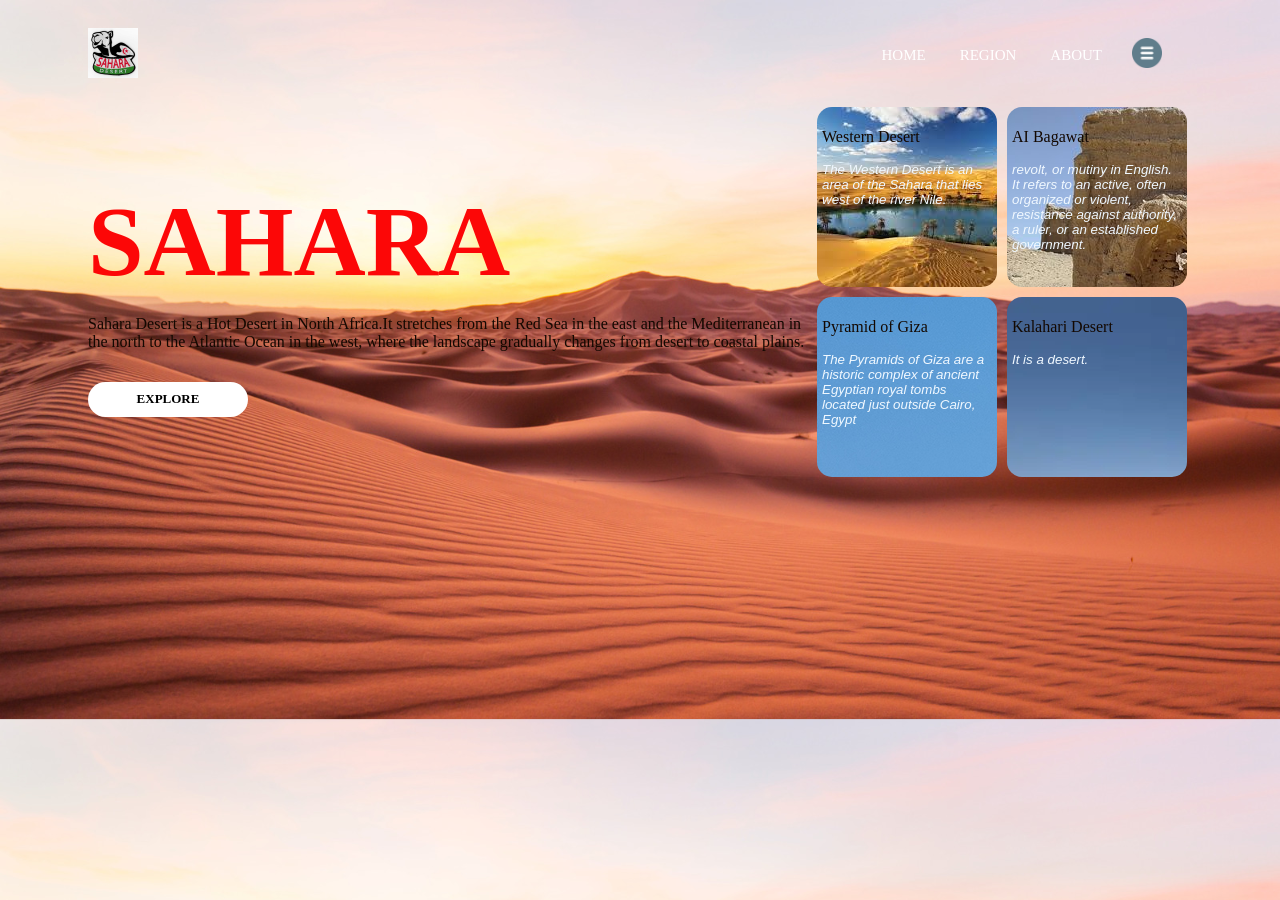
<file: 6/index.html>
<!DOCTYPE html>
<html lang="en">
<head>
    <meta charset="UTF-8">
    <meta name="viewport" content="width=device-width, initial-scale=1.0">
    <title>Document</title>
    <link rel="stylesheet" href="./style.css">
</head>
<body>
    <div class="manu">
        <div>
            <img src="./logo.jpg" id="logo">
        </div>
        <div class="menu2">
            <div>
                <a href="#">HOME</a>
                <a href="#">REGION</a>
                <a href="#">ABOUT</a>
            </div>
            <div>
                <a href="#">
                    <img src="./menu.png" id="men">
                </a>
            </div>
        </div>
    </div>
    <div class="main-2">
        <div>
            <p><span class="p1">SAHARA</span></p>
            <p>Sahara Desert is a Hot Desert in North Africa.It stretches from the Red Sea in the east and the Mediterranean in the north to the Atlantic Ocean in the west, where the landscape gradually changes from desert to coastal plains. 
            </p>
            <button>EXPLORE</button>
        </div>
        <div class="main-3">
                <div class="img-1">
                    <p>Western Desert</p>
                    <p class="small">The Western Desert is an area of the Sahara that lies west of the river Nile.</p>
                </div>
                <div class="img-2">
                    <p>AI Bagawat</p>
                    <p class="small">revolt, or mutiny in English. It refers to an active, often organized or violent, resistance against authority, a ruler, or an established government.</p>
                </div>
                <div class="img-3">
                    <p>Pyramid of Giza</p>
                    <p class="small">The Pyramids of Giza are a historic complex of ancient Egyptian royal tombs located just outside Cairo, Egypt</p>
                </div>
                <div class="img-4">
                    <p>Kalahari Desert</p>
                    <p class="small">It is a desert.</p>
            </div>
            </div>
        </div>
</body>

</html>
</file>
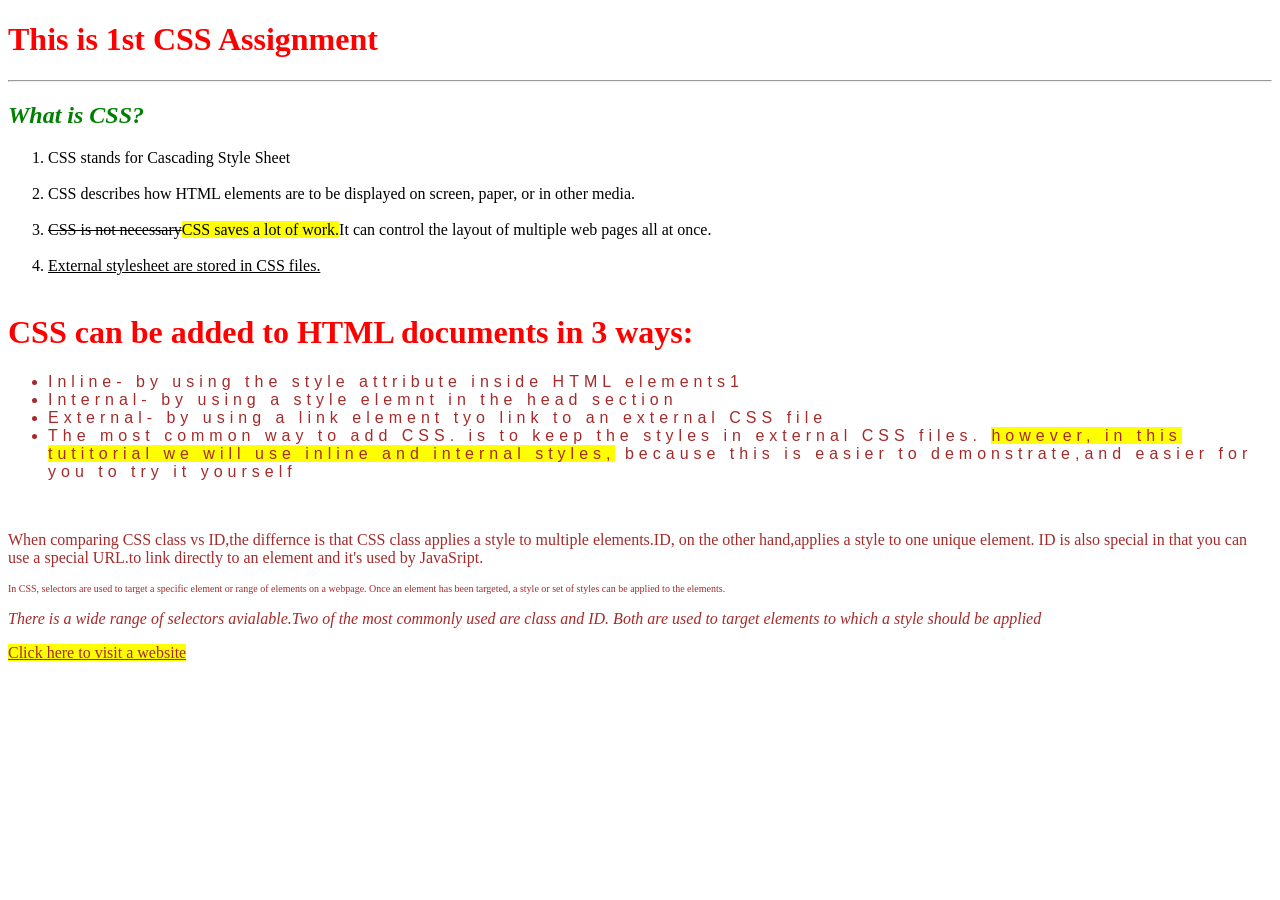
<file: 1/A1.html>
<!DOCTYPE html>
<html lang="en">
<head>
    <meta charset="UTF-8">
    <meta name="viewport" content="width=device-width, initial-scale=1.0">
    <title>Document</title>
    <link rel="stylesheet" href="A1.css">
</head>
<body>
    <h1>This is 1st CSS Assignment</h1>
    <hr>
    <h2>What is CSS?</h2>
    <ol type="1">
        <li>CSS stands for Cascading Style Sheet</li><br>
        <li>CSS describes how HTML elements are to be displayed on screen, paper, or in other media.</li><br>
        <li><strike>CSS is not necessary</strike><span>CSS saves a lot of work.</span>It can control the layout of multiple web pages all at once.</li><br>
        <li><u>External stylesheet are stored in CSS files.</u></li><br>
    </ol>
    <h1>CSS can be added to HTML documents in 3 ways:</h1>
    <ul>
        <li>Inline- by using the style attribute inside HTML elements1</li>
        <li>Internal- by using a style elemnt in the head section</li>
        <li>External- by using a link element tyo link to an external CSS file</li>
        <li>The most common way to add CSS. is to keep the styles in external CSS files. <span class="a">however, in this tutitorial we will use inline and internal styles,</span> because this is easier to demonstrate,and easier for you to try it yourself</li>
    </ul>
    <br>
    <p>
        When comparing CSS class vs ID,the differnce is that CSS class applies a style to multiple elements.ID, on the other hand,applies a style to one unique element. ID is also special in that you can use a special URL.to link directly to an element and it's used by JavaSript.
    </p>
    <p class="main">In CSS, selectors are used to target a specific element or range of elements on a webpage. Once an element has been targeted, a style or set of styles can be applied to the elements.</p>
    <p class="name">
        There is a wide range of selectors avialable.Two of the most commonly used are class and ID. Both are used to target elements to which a style should be applied
    </p>
    <a href="ww.google.com">Click here to visit a website</a>
</body>
</html>
</file>
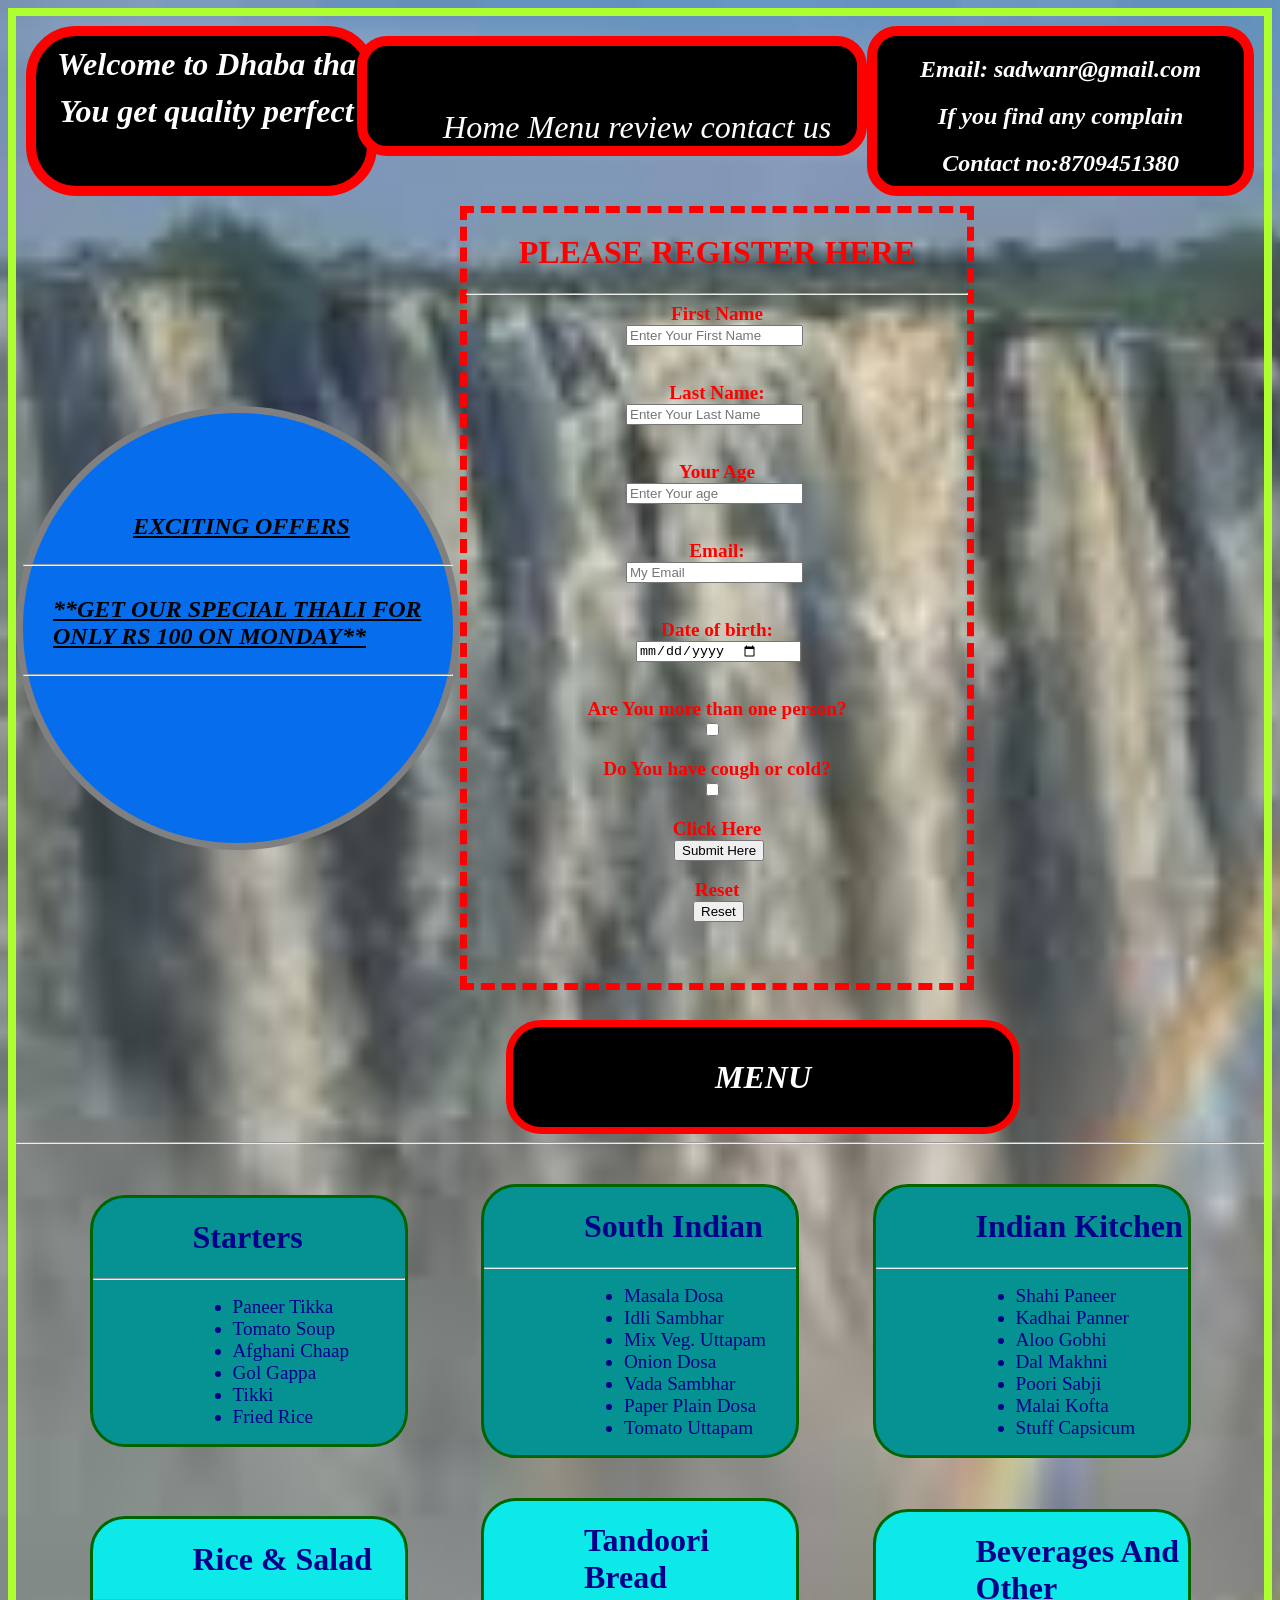
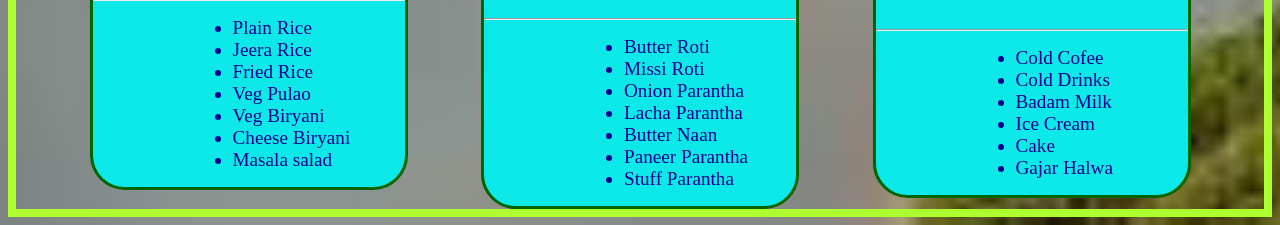
<file: 2/A2.html>
<!DOCTYPE html>
<html lang="en">
<head>
    <meta charset="UTF-8">
    <meta name="viewport" content="width=device-width, initial-scale=1.0">
    <title>Document</title>
    <link rel="stylesheet" href="a2.css">
</head>
<body>
    <div id="heading">
        <div id="heading-1">
            <div class="s">Welcome to Dhaba tha</div>
            <div class="s">You get quality perfect</div>
        </div>
        <div id="heading-2">
            <div class="t">Home Menu review contact us</div>
        </div>
        <div id="heading-3">
            <div class="r">Email: sadwanr@gmail.com</div>
            <div class="r">If you find any complain</div>
            <div class="r">Contact no:8709451380</div>
        </div>
    </div>

    <div id="excoffer">
        <div id="offer">
            <p class="a">EXCITING OFFERS</p>
            <hr>
            <p class="b">
                **GET OUR SPECIAL THALI FOR <br>
                ONLY RS 100 ON MONDAY**
            </p>
            <hr>
            <p class="c" please="" rate="" us="" out="" of="" 5=""></p>
        </div>

        <div id="regoffer">
            <form action="">
                <h1 id="regh1">PLEASE REGISTER HERE</h1>
                <hr id="reg">
                    <label for="" class="form-details">First Name</label>
                    <input type="text" class="details" placeholder="Enter Your First Name" fdprocessedid="1umn1"><br><br>
                    <label for="" class="form-details">Last Name:</label>
                    <input type="text" class="details" placeholder="Enter Your Last Name" fdprocessedid="c9pohm"><br><br>
                    <label for="" class="form-details">Your Age</label>
                    <input type="number" class="details" placeholder="Enter Your age" fdprocessedid="2djg5"><br><br>
                    <label for="" class="form-details">Email:</label>
                    <input type="text" class="details" placeholder="My Email" fdprocessedid="rsrzxh"><br><br>    
                    <label for="" class="form-details">Date of birth:</label>
                    <input type="date" class="date"><br><br>
                    <label for="" class="form-details">Are You more than one person?</label>
                    <input type="checkbox" class="check"><br><br>
                    <label for="" class="form-details">Do You have cough or cold?</label>
                    <input type="checkbox" class="check"><br><br>
                    <label class="form-details">Click Here</label>
                    <button id="click" fdprocessedid="2gj3oq">Submit Here</button><br><br>
                    <label class="form-details">Reset</label>
                    <button id="reset" fdprocessedid="e3d48b">Reset</button>
            </form>
        </div>
    </div>

    <div id="menu">Menu</div>
    <hr>

    <div class="menu1">
        <div class="aa">
            <h1 class="bb">Starters</h1>
            <hr>
                <ul>
                    <li>Paneer Tikka</li>
                    <li>Tomato Soup</li>
                    <li>Afghani Chaap</li>
                    <li>Gol Gappa</li>
                    <li>Tikki</li>
                    <li>Fried Rice</li>
                </ul>
        </div>
        <div class="aa">
            <h1 class="bb">South Indian</h1>
            <hr>
                <ul>
                    <li>Masala Dosa </li>
                    <li>Idli Sambhar</li>
                    <li>Mix Veg. Uttapam</li>
                    <li>Onion Dosa</li>
                    <li>Vada Sambhar</li>
                    <li>Paper Plain Dosa</li>
                    <li>Tomato Uttapam</li>
                </ul>
        </div>
        <div class="aa">
            <h1 class="bb">Indian Kitchen</h1>
            <hr>
                <ul>
                    <li>Shahi Paneer</li>
                    <li>Kadhai Panner</li>
                    <li>Aloo Gobhi</li>
                    <li>Dal Makhni</li>
                    <li>Poori Sabji</li>
                    <li>Malai Kofta</li>
                    <li>Stuff Capsicum</li>
                </ul>
        </div>
    </div>

    <div class="menu2">
        <div class="z">
            <h1 class="bb">Rice &amp; Salad</h1>
            <hr>
                <ul>
                    <li>Plain Rice</li>
                    <li>Jeera Rice</li>
                    <li>Fried Rice</li>
                    <li>Veg Pulao</li>
                    <li>Veg Biryani</li>
                    <li>Cheese Biryani</li>
                    <li>Masala salad</li>
                </ul>
        </div>
        <div class="z">
            <h1 class="bb">Tandoori Bread</h1>
            <hr>
                <ul>
                    <li>Butter Roti</li>
                    <li>Missi Roti</li>
                    <li>Onion Parantha</li>
                    <li>Lacha Parantha</li>
                    <li>Butter Naan</li>
                    <li>Paneer Parantha</li>
                    <li>Stuff Parantha</li>
                </ul>
        </div>
        <div class="z">
            <h1 class="bb">Beverages And Other </h1><hr>
            <ul>
                <li>Cold Cofee</li>
                <li>Cold Drinks</li>
                <li>Badam Milk</li>
                <li>Ice Cream</li>
                <li>Cake</li>
                <li>Gajar Halwa</li>
            </ul>
        </div>
    </div>
    <span id="PING_IFRAME_FORM_DETECTION" style="display: none;"></span>
</body>
</html>
</file>
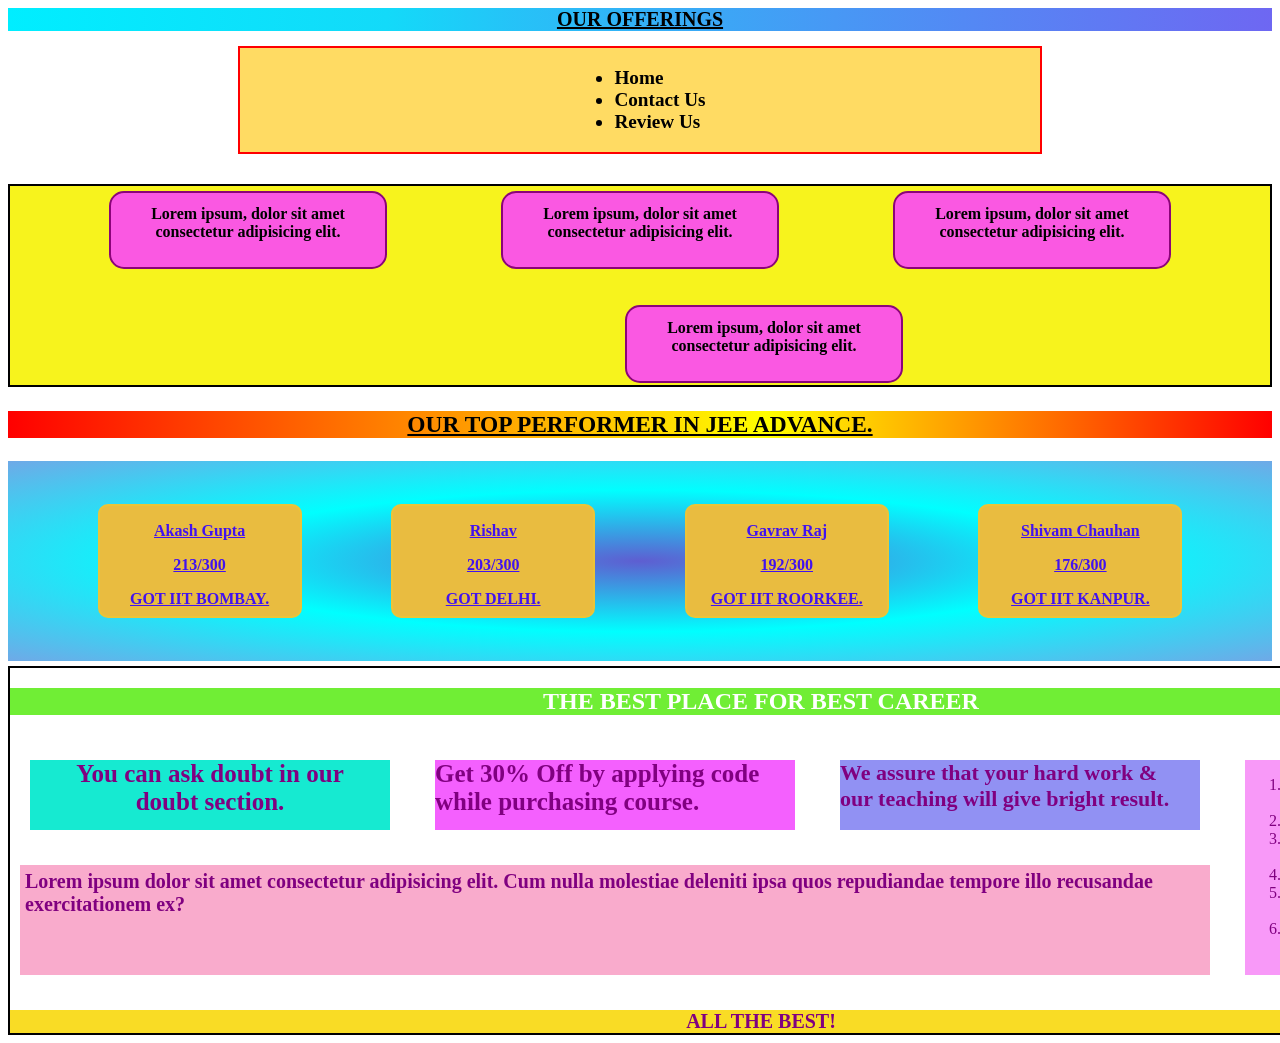
<file: 4/a4.html>
<!DOCTYPE html>
<html lang="en">
<head>
    <meta charset="UTF-8">
    <meta name="viewport" content="width=device-width, initial-scale=1.0">
    <title>A4</title>
    <link rel="stylesheet" href="a4.css">
</head>
<body>
    <div class="main">
      <div class="section1">OUR OFFERINGS</div>
      <div class="section2">
        <ul>
          <li>Home</li>
          <li>Contact Us</li>
          <li>Review Us</li>
        </ul>
      </div>
      <div class="section3">
        <div class="box1">
          <p class="p1">
            Lorem ipsum, dolor sit amet consectetur adipisicing elit.
          </p>
          <p class="p1">
            Lorem ipsum, dolor sit amet consectetur adipisicing elit. 
          </p>
          <p class="p1">
            Lorem ipsum, dolor sit amet consectetur adipisicing elit. 
          </p>
        </div>
        <div class="box4">
          <p class="p1">
            Lorem ipsum, dolor sit amet consectetur adipisicing elit.
        </div>
      </div>
      <div class="section4">
        <h3>OUR TOP PERFORMER IN JEE ADVANCE.</h3>
      </div>
      <div class="section5">
        <div class="box5">
          <p class="p2">Akash Gupta</p>
          <p class="p2">213/300</p>
          <p class="p2">GOT IIT BOMBAY.</p>
        </div>
        <div class="box5">
          <p class="p2">Rishav</p>
          <p class="p2">203/300</p>
          <p class="p2">GOT DELHI.</p>
        </div>
        <div class="box5">
          <p class="p2">Gavrav Raj</p>
          <p class="p2">192/300</p>
          <p class="p2">GOT IIT ROORKEE.</p>
        </div>
        <div class="box5">
          <p class="p2">Shivam Chauhan</p>
          <p class="p2">176/300</p>
          <p class="p2">GOT IIT KANPUR.</p>
        </div>
      </div>
      <div class="section6">
        <h2 class="h">THE BEST PLACE FOR BEST CAREER</h2>
        <div class="one">
          You can ask doubt in our <br />
          doubt section.
        </div>
        <div class="two">
          Get 30% Off by applying code <br />
          while purchasing course.
        </div>
        <div class="three">
          We assure that your hard work & <br />
          our teaching will give bright result.
        </div>
        <div class="four">
          <ol>
            <li>
              Study <br />
              Material
            </li>
            <li>Tests</li>
            <li>
              Doubt <br />
              Mentors
            </li>
            <li>Lecture</li>
            <li>
              Our <br />
              Subscription
            </li>
            <li>Our Faculty</li>
          </ol>
        </div>
        <div class="five">
          Lorem ipsum dolor sit amet consectetur adipisicing elit. Cum nulla
          molestiae deleniti ipsa quos repudiandae tempore illo recusandae
          exercitationem ex?
        </div>
        <div class="last">ALL THE BEST!</div>
      </div>
    </div>
</body>
</html>
</file>
<file: 6/style.css>
body{
    background-image: url(./desert.jpg);
    background-size: cover;
    padding-left: 80px;
    padding-right: 80px;
    padding-top: 20px;
}
#logo{
    height: 50px;
    width: 50px;
}
a{
    color: white;
    margin-right: 30px;
    font-size: 15px;
    font-family: 'Times New Roman', Times, serif;
    text-decoration: none;
}
.manu{
    display: flex;
    align-items: center;
    justify-content: space-between;
}
@media (min-width:360px) and (max-width:640px){
    .manu{
        width: 500px;
    }
    .main-2{
        width: 500px;
        height: 50%;
        display: flex;
        flex-wrap: wrap;
    }
    .main-3{
        width: 500px;
        height: 430px;
        display: flex;
        flex-wrap: wrap; 
    }
    .main-3 div {
        height: 150px;
        width: 400px;
        border-radius: 15px;
        background-size: cover;
        margin-bottom: 20px;
    }
    .img-1{
        position: absolute;
    }
    .img-2{
        position: absolute;
        top: 175px;
        right: 430px;
    }
    .img-3{
        position: absolute;
        top: 140px;
    }
    .img-4{
        position: absolute;
        top: 320px;
        right: 430px;
    }

}
.menu2{
    display: flex;
    justify-content: space-between;
    align-items: center;
}
#men{
    height: 30px;
    width: 30px;
}
.main-3{
    display: grid;
    grid-template-columns: auto auto;
}
.main-2{
    display: flex;
    align-items: center;
    margin-top: 20px;
}
.p1{
    font-size: 100px;
    color: rgb(252, 7, 7);
    font-weight: bold;
    font-family: 'Times New Roman', Times, serif;
}
p{
    color: rgb(19, 8, 1);
}
.img-1,.img-2,.img-3,.img-4{
    height: 170px;
    width: 170px;
    padding: 5px;
    margin: 5px;
    border-radius: 15px;
    background-image: url(./western.jpg);
    position: relative;
    transition: ease;
    transition-duration: 1s;
}
.img-1:hover{
    margin-top: 5px;
}
.img-2:hover{
    margin-top: 5px;
}
.img-3:hover{
    margin-top: 5px;
}
.img-4:hover{   
    margin-top: 5px;
}
.img-2{
    background-image: url(./al-bagawat-10.jpg);
}
.img-3{
    background-image: url(./pyramid.jpg);
}
.img-4{
    background-image: url(./kalahari.webp);
}
.small{
    font-size: smaller;
    color: aliceblue;
    font-style: italic;
    font-family: 'Lucida Sans', 'Lucida Sans Regular', 'Lucida Grande', 'Lucida Sans Unicode', Geneva, Verdana, sans-serif;
}
button{
    color: black;
    border: none;
    background-color: white;
    border-radius: 20px;
    height: 35px;
    width: 160px;  
    font-weight: bold;
    font-size: small;
    padding: 5px;
    font-family: 'Times New Roman', Times, serif;
    margin-top: 15px;
}
</file>
<file: 1/A1.css>
h1{
    color:red;
    font-family:Cambria, Cochin, Georgia, Times, 'Times New Roman', serif;
}
h2{
    color:green;
    font-style: italic;
    font-family: Cambria, Cochin, Georgia, Times, 'Times New Roman', serif;
}
span{
    background-color: yellow;
}
ul{
    font-family:Arial, Helvetica, sans-serif;
    color: brown;
    letter-spacing: 5px;
}
ul .a{
    background-color: yellow;
}
p{
    font-family: Cambria, Cochin, Georgia, Times, 'Times New Roman', serif;
    color:brown;
}
.main{
    font-size: x-small;
    color: brown;
}
.name{
    font-style: italic;
    color: brown;
}
a{
    background-color: yellow;
    color: brown;
}
</file>
<file: 2/a2.css>
body{
    border: 8px solid greenyellow;
    margin: 5;
    background-image: url("./1.jpg");
    background-repeat: no-repeat;
    background-size: cover;
}

#heading{
    display: flex;
    justify-content: space-between;
    margin: 10px 10px;
}

#heading-1{
    border: 10px solid red;
    border-radius: 50px;
    height: 150px;
    width: 350px;
    font-weight: bold;
    font-style: italic;
    font-size: xx-large;
    background-color: black;
    color: white;
    padding-left: 10px;
}

.s{
    display: flex;
    justify-content: center;
    padding-top: 10px;
}

#heading-2{
    font-weight: 100;
    font-style: italic;
    font-size: xx-large;
    border: 10px solid red;
    border-radius: 30px;
    height: 100px;
    width: 480px;
    margin-left: -20px;
    margin-top: 10px;
    padding-left: 50px;
    background-color: black;
    color: white;
    display: flex;
    align-items: self-end;
    justify-content: space-around;
}

#heading-3{
    font-weight: bold;
    font-style: italic;
    font-size: x-large;
    height: 150px;
    width: 400px;
    border: 10px solid red;
    border-radius: 30px;
    background-color: black;
    color: white;
}

.r{
    display: flex;
    justify-content: center;
    padding-top: 20px;
}

#excoffer{
    display: flex;
}

#offer{
    height: 430px;
    width: 430px;
    border: 7px solid grey;
    border-radius: 50%;
    background-color: rgb(6, 110, 237);
    margin-top: 200px;
}

.a{
    color: black;
    text-decoration: underline;
    text-transform: uppercase;
    font-weight: bold;
    font-size: x-large;
    font-style: italic;
    margin-top: 100px;
    margin-left: 110px;
}

.b{
    color: black;
    text-decoration: underline;
    text-transform: uppercase;
    font-size: x-large;
    font-weight: bold;
    font-style: italic;
    margin-left: 30px;
    margin-top: 30px;
}

.c{
    color: black;
    text-decoration: underline;
    text-transform: uppercase;
    font-size: x-large;
    font-weight: bold;
    font-style: italic;
    margin-left: 100px;
    margin-top: 40px;
}

#regoffer{
    height: 770px;
    width: 500px;
    border: 7px dashed red;
    display: flex;
    justify-content: center;
}

#regh1{
    display: flex;
    justify-content: center;
    text-transform: uppercase;
    color: red;
}

#reg{
    width: 500px;
}

.form-details{
    display: flex;
    justify-content: center;
    font-size: larger;
    font-weight: 600;
    color: red;
}

.details {
    display: flex;
    margin-left: 160px;
    align-items: center;
}

.date{
    display: flex;
    margin-left: 170px;
    width: 160px;
    align-items: center;
}

.check {
    margin-left: 240px;
}

#click {
    margin-left: 208px;
}

#reset {
    margin-left: 227px;
}

#menu{
    font-weight: bold;
    font-size: xx-large;
    font-style: italic;
    text-transform: uppercase;
    height: 100px;
    width: 500px;
    border: 7px solid red;
    border-radius: 35px;
    background-color: black;
    color: white;
    display: flex;
    justify-content: center;
    align-items: center;
    margin-left: 490px;
    margin-top: 30px;
}

.menu1{
    display: flex;
    justify-content: space-evenly;
    align-items: center;
    margin-top: 40px;
    color: darkblue;
}

.aa{
    border: 3px solid darkgreen;
    border-radius: 35px;
    background-color: rgb(6, 146, 146);
    width: 25%;
}

.bb{
    font-size: xx-large;
    font-weight: bold;
    margin-left: 100px;
}

li {
    margin-left: 100px;
    font-size: larger;
}

.menu2{
    display: flex;
    justify-content: space-evenly;
    align-items: center;
    margin-top: 40px;
    color: darkblue;
}

.z{
    border: 3px solid darkgreen;
    border-radius: 35px;
    background-color: rgb(13, 232, 232);
    width: 25%;
}
</file>
<file: 4/a4.css>
.section1{
  font-size: 20px;
  font-weight: bold;
  text-align: center;
  text-decoration: underline;
  background-image: linear-gradient( to right, rgb(0, 238, 255),rgb(19, 218, 249), 60%, rgb(110, 103, 242));
}

.section2{
  border: 2px solid red;
  width: 800px;
  margin: 0px auto;
  margin-top: 15px;
  text-align: center;
  background-color: rgb(255, 219, 99);
  font-weight: bold;
}

ul{
  display: inline-block;
  text-align: left;
  font-size: larger;
}

.section3{
  border: 2px solid black;
  background-color: rgb(247, 243, 29);
  margin-top: 30px;
  padding-top: 15px;
}

.box1{
  display: flex;
  flex-direction: row;
  justify-content: space-evenly;
}

.p1 {
  border: 2px solid rgb(139, 4, 121);
  border-radius: 15px;
  background-color: #fa58e2;
  font-weight: bold;
  font-size: medium;
  height: 50px;
  width: 250px;
  padding: 12px;
  margin-top: -10px;
  margin-left: 15px;
  margin-right: 15px;
  text-align: center;
}
.box4{
  margin-left: 600px;
  margin-top: 30px;
  margin-bottom: -14px;
  justify-content: center;
}

.section4{
  font-size: 20px;
  text-align: center;
  text-decoration: underline;
  background-image: linear-gradient( to right, red,yellow 60%, red);
}

.section5{
  display: flex;
  justify-content: space-evenly;
  background: radial-gradient(rgb(94, 94, 209),aqua,rgb(111, 169, 231));
  height: 200px;
  align-items: center;
}

.box5{
  border: 2px solid rgb(236, 196, 55);
  background-color: rgb(233, 188, 64);
  color: rgb(66, 18, 239);
  text-align: center;
  text-decoration: underline;
  border-radius: 10px;
  font-weight: bold;
  width: 200px;
  height: 100px;
  padding-bottom: 10px;
}

.section6{
  display: grid;
  border: 2px solid black;
  margin-top: 5px;
  grid-template-columns: repeat(4, 1fr);
  column-gap: 5px;
  row-gap: 5px;
  width: 1502px;
  height: auto;
}

.h{
  background-color: rgb(112, 238, 53);
  color: white;
  grid-column: 1 / 5;
  text-align: center;
}

.one{
  background-color: rgb(22, 234, 209);
  height: 70px;
  width: 360px;
  margin: 20px;
  text-align: center;
  font-size: 25px;
  font-weight: bold;
  color: purple;
}

.two{
  background-color: rgb(244, 96, 254);
  color: purple;
  height: 70px;
  width: 360px;
  margin: 20px;
  font-size: 25px;
  font-weight: bold;
}

.three{
  background-color: rgb(145, 145, 243);
  color: purple;
  height: 70px;
  width: 360px;
  margin: 20px;
  font-size: 22px;
  font-weight: bold;
}

.four{
  background-color: rgb(248, 153, 248);
  color: purple;
  height: 215px;
  width: 130px;
  margin: 20px;
  text-decoration: underline;
  grid-column-start: 4;
  grid-row: 2 / 8;
}

.five{
  height: 100px;
  margin: 10px;
  color: purple;
  background-color: rgb(249, 171, 204);
  grid-column: 1 / 4;
  font-size: 20px;
  font-weight: bold;
  font-family: 'Times New Roman', Times, serif;
  padding: 5px;
}

.last{
  color: purple;
  background-color: rgb(249, 220, 37);
  grid-column: 1 / 5;
  text-align: center;
  font-weight: bold;
  font-size: 20px;
}
</file>
